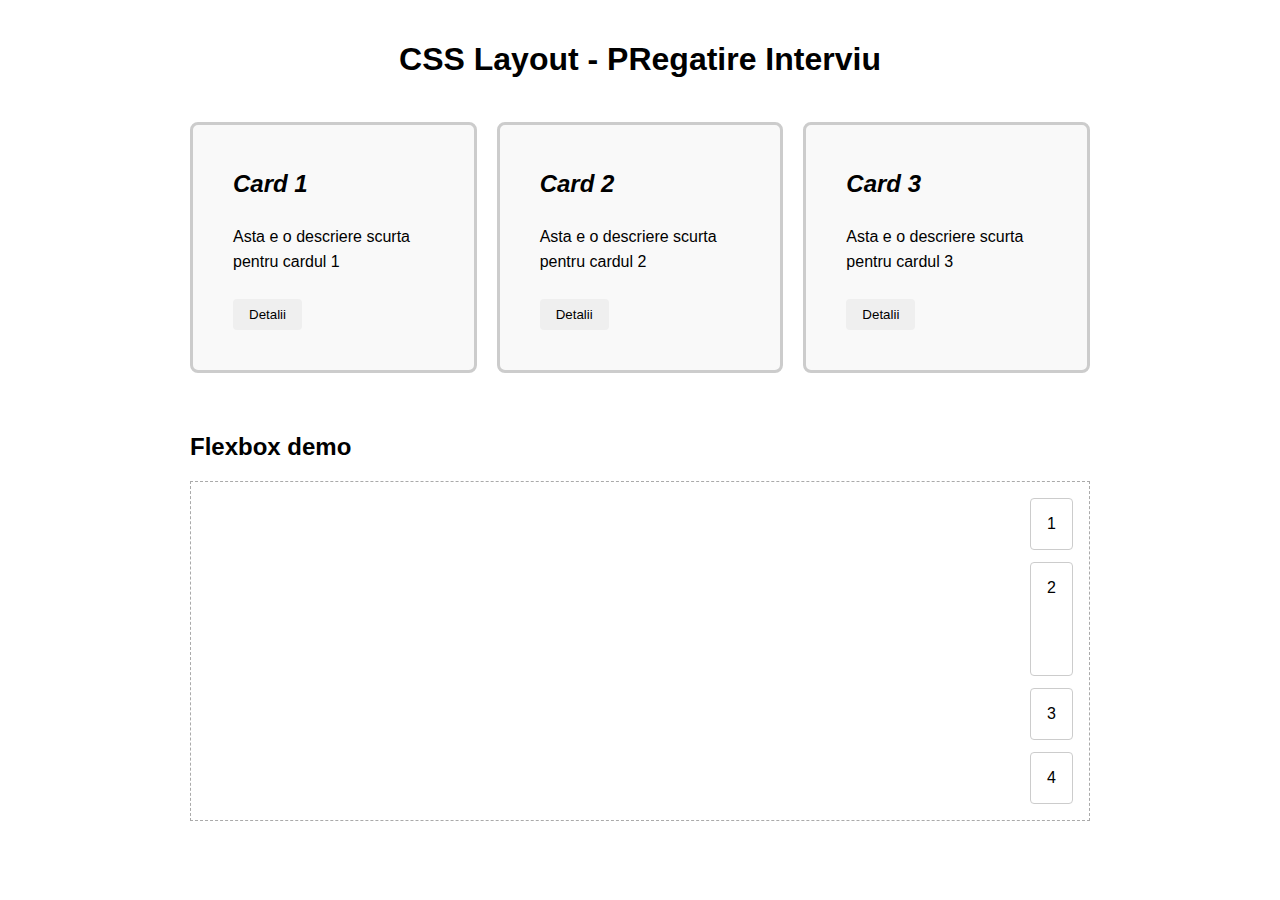
<file: css-layout/index.html>
<!DOCTYPE html>
<html lang="en">
  <head>
    <meta charset="UTF-8" />
    <meta name="viewport" content="width=device-width, initial-scale=1.0" />
    <title>CSS Layout - Pregatire Cognizant</title>
    <link rel="stylesheet" href="styles.css" />
  </head>
  <body>
    <h1>CSS Layout - PRegatire Interviu</h1>
    <section class="cards">
      <div class="card">
        <h2>Card 1</h2>
        <p>Asta e o descriere scurta pentru cardul 1</p>
        <button>Detalii</button>
      </div>

      <div class="card">
        <h2>Card 2</h2>
        <p>Asta e o descriere scurta pentru cardul 2</p>
        <button>Detalii</button>
      </div>

      <div class="card">
        <h2>Card 3</h2>
        <p>Asta e o descriere scurta pentru cardul 3</p>
        <button>Detalii</button>
      </div>
    </section>

    <section class="flex-demo">
      <h2>Flexbox demo</h2>
      <div class="flex-container">
        <div class="flex-item">1</div>
        <div class="flex-item">2</div>
        <div class="flex-item">3</div>
        <div class="flex-item">4</div>
      </div>
    </section>
  </body>
</html>
</file>
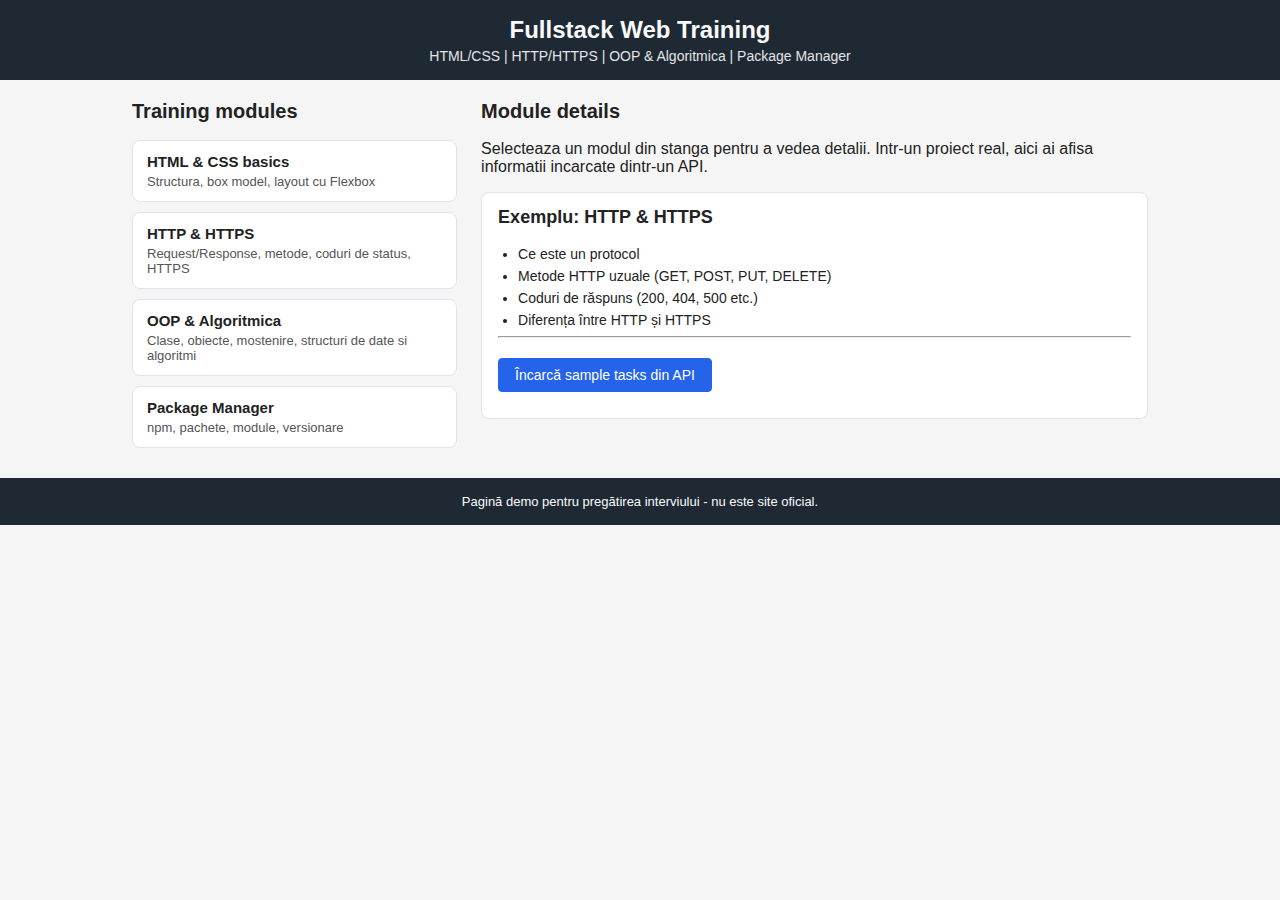
<file: training-app-ui/index.html>
<!DOCTYPE html>
<html lang="en">
  <head>
    <meta charset="UTF-8" />
    <meta name="viewport" content="width=device-width, initial-scale=1.0" />
    <title>Fullstack Web Training - Mockup</title>
    <link rel="stylesheet" href="styles.css" />
  </head>
  <body>
    <header class="site-header">
      <h1>Fullstack Web Training</h1>
      <p class="tagline">
        HTML/CSS | HTTP/HTTPS | OOP & Algoritmica | Package Manager
      </p>
    </header>

    <main class="layout">
      <section class="modules">
        <h2>Training modules</h2>
        <ul class="modules-list">
          <li class="module-card" data-module="html-css">
            <h3>HTML & CSS basics</h3>
            <p>Structura, box model, layout cu Flexbox</p>
          </li>
          <li class="module-card" data-module="http-https">
            <h3>HTTP & HTTPS</h3>
            <p>Request/Response, metode, coduri de status, HTTPS</p>
          </li>
          <li class="module-card" data-module="oop-algo">
            <h3>OOP & Algoritmica</h3>
            <p>Clase, obiecte, mostenire, structuri de date si algoritmi</p>
          </li>
          <li class="module-card" data-module="packages">
            <h3>Package Manager</h3>
            <p>npm, pachete, module, versionare</p>
          </li>
        </ul>
      </section>

      <section class="details">
        <h2>Module details</h2>
        <p>
          Selecteaza un modul din stanga pentru a vedea detalii. Intr-un proiect
          real, aici ai afisa informatii incarcate dintr-un API.
        </p>
        <div class="details-box">
          <h3 id="details-title">Exemplu: HTTP & HTTPS</h3>
          <ul id="details-list">
            <li>Ce este un protocol</li>
            <li>Metode HTTP uzuale (GET, POST, PUT, DELETE)</li>
            <li>Coduri de răspuns (200, 404, 500 etc.)</li>
            <li>Diferența între HTTP și HTTPS</li>
          </ul>

          <hr />
          <button id="load-tasks-btn">Încarcă sample tasks din API</button>
          <ul id="api-tasks"></ul>
        </div>
      </section>
    </main>

    <footer class="site-footer">
      <p>Pagină demo pentru pregătirea interviului - nu este site oficial.</p>
    </footer>
  </body>

  <script>
    const moduleDetails = {
      "html-css": {
        title: "HTML & CSS basics",
        items: [
          "Structura unui document HTML (head, body, elemente de bază)",
          "Box model: content, padding, border, margin",
          "Selectori CSS, clasă vs id",
          "Layout de bază cu Flexbox",
        ],
      },
      "http-https": {
        title: "HTTP & HTTPS",
        items: [
          "Model request/response (metode, URL, headers, body)",
          "Metode HTTP uzuale: GET, POST, PUT, DELETE",
          "Coduri de status: 200, 404, 500 etc.",
          "Ce aduce HTTPS în plus: criptare, certificat, securitate",
        ],
      },
      "oop-algo": {
        title: "OOP & Algoritmică",
        items: [
          "Concepte OOP: clasă, obiect, moștenire, polimorfism",
          "Exemplu de modelare: User, Task, Admin",
          "Probleme de bază pe array/string (sumă, minim, palindrom)",
          "Noțiunea de complexitate: O(1), O(n), O(n^2)",
        ],
      },
      packages: {
        title: "Package managers",
        items: [
          "Ce este un package manager (npm) și de ce îl folosim",
          "Structura fișierului package.json",
          "Diferența între dependencies și devDependencies",
          "Scripturi npm: npm run start, npm run test",
        ],
      },
    };

    const moduleCards = document.querySelectorAll(".module-card");
    const detailsTitle = document.getElementById("details-title");
    const detailsList = document.getElementById("details-list");

    function updateDetails(moduleKey) {
      const details = moduleDetails[moduleKey];
      if (!details) return;
      detailsTitle.textContent = details.title;
      detailsList.innerHTML = "";
      details.items.forEach((text) => {
        const li = document.createElement("li");
        li.textContent = text;
        detailsList.appendChild(li);
      });
    }

    moduleCards.forEach((card) => {
      card.addEventListener("click", () => {
        const key = card.dataset.module;
        updateDetails(key);

        moduleCards.forEach((c) => c.classList.remove("active-module"));
        card.classList.add("active-module");
      });
    });

    const loadTasksBtn = document.getElementById("load-tasks-btn");
    const apiTasksList = document.getElementById("api-tasks");

    async function loadSampleTasks() {
      apiTasksList.innerHTML = "<li>Loading tasks...</li>";
      try {
        const response = await fetch(
          "https://jsonplaceholder.typicode.com/todos?_limit=5"
        );

        if (!response.ok) {
          apiTasksList.innerHTML = `<li>Eroare: status ${response.status}</li>`;
          return;
        }

        const data = await response.json();

        apiTasksList.innerHTML = "";
        data.forEach((todo) => {
          const li = document.createElement("li");
          li.textContent = todo.title;
          apiTasksList.appendChild(li);
        });
      } catch (error) {
        apiTasksList.innerHTML = `<li>Eroare la încărcare: ${error.message}</li>`;
      }
    }

    loadTasksBtn.addEventListener("click", loadSampleTasks);

    function countOccurrences(arr) {
      const freq = {};

      for (const value of arr) {
        if (freq[value] === undefined) {
          freq[value] = 1;
        } else {
          freq[value]++;
        }
      }

      return freq;
    }

    // Test
    console.log(countOccurrences(["a", "b", "a", "c", "b", "a"]));
    // { a: 3, b: 2, c: 1 }

    function firstNonRepeatingChar(str) {
      const freq = {};

      // Prima trecere: număr aparițiile
      for (const ch of str) {
        if (freq[ch] === undefined) {
          freq[ch] = 1;
        } else {
          freq[ch]++;
        }
      }

      // A doua trecere: caut primul cu frecvență 1
      for (const ch of str) {
        if (freq[ch] === 1) {
          return ch;
        }
      }

      return null;
    }

    // Teste
    console.log(firstNonRepeatingChar("abacbd")); // c
    console.log(firstNonRepeatingChar("aabbcc")); // null
    console.log(firstNonRepeatingChar("swiss")); // w
  </script>
</html>
</file>
<file: css-layout/styles.css>
body {
  font-family: Arial, sans-serif;
  max-width: 900px;
  margin: 0 auto;
  padding: 20px;
}

h1 {
  text-align: center;
  margin-bottom: 24px;
}

.cards {
  display: flex;
  flex-direction: row;
  gap: 20px;
  justify-content: center;
}

.card {
  width: 300px;
  margin: 20px auto;
  padding: 40px;
  border: 3px solid #ccc;
  border-radius: 8px;
  background-color: #f9f9f9;
  line-height: 1.6;
}

.card h2 {
  margin-top: 0;
  font-style: italic;
}

.card button {
  display: inline-block;
  padding: 8px 16px;
  margin-top: 8px;
  border: none;
  border-radius: 4px;
  cursor: pointer;
}

.flex-demo {
  margin-top: 40px;
}

.flex-container {
  border: 1px dashed #aaa;
  padding: 16px;
  display: flex;
  gap: 12px;
  flex-direction: column;
  justify-content: center;
  align-items: flex-end;
}

.flex-item {
  padding: 16px;
  border-radius: 4px;
  border: 1px solid #ccc;
  text-align: center;
}

.flex-item:nth-child(2) {
  height: 80px;
}
</file>
<file: training-app-ui/styles.css>
* {
  box-sizing: border-box;
}

body {
  margin: 0;
  font-family: Arial, sans-serif;
  background-color: #f5f5f5;
  color: #222;
}

.site-header,
.site-footer {
  background: #1f2933;
  color: #f9fafb;
  text-align: center;
  padding: 16px 12px;
}

.site-header h1 {
  margin: 0;
  font-size: 24px;
}

.tagline {
  margin: 4px 0 0;
  font-size: 14px;
  opacity: 0.9;
}

.site-footer p {
  margin: 0;
  font-size: 13px;
}

/* Layout-ul cu două coloane (Flexbox) */

.layout {
  max-width: 1040px;
  margin: 0 auto;
  padding: 20px 12px;
  display: flex;
  gap: 24px;
}

.modules {
  flex: 0 0 32%;
}

.details {
  flex: 1;
}

/* Listă de module (carduri) */

.modules h2,
.details h2 {
  margin-top: 0;
  font-size: 20px;
}

.modules-list {
  list-style: none;
  padding: 0;
  margin: 12px 0 0;
}

.module-card {
  background: #ffffff;
  border-radius: 8px;
  padding: 12px 14px;
  margin-bottom: 10px;
  border: 1px solid #e1e4e8;
  cursor: pointer;
  transition: transform 0.1s ease, box-shadow 0.1s ease;
}

.module-card h3 {
  margin: 0 0 4px;
  font-size: 15px;
}

.module-card p {
  margin: 0;
  font-size: 13px;
  color: #555;
}

.module-card:hover {
  transform: translateY(-2px);
  box-shadow: 0 2px 6px rgba(0, 0, 0, 0.08);
}

.module-card.active-module {
  border-color: #2563eb;
  box-shadow: 0 0 0 2px rgba(37, 99, 235, 0.2);
}

/* Detalii modul (dreapta) */

.details-box {
  margin-top: 12px;
  background: #ffffff;
  border-radius: 8px;
  border: 1px solid #e1e4e8;
  padding: 14px 16px;
}

.details-box h3 {
  margin-top: 0;
  font-size: 18px;
}

.details-box ul {
  padding-left: 20px;
  margin: 8px 0 0;
}

.details-box li {
  margin-bottom: 6px;
  font-size: 14px;
}

#load-tasks-btn {
  margin-top: 12px;
  padding: 8px 16px;
  border-radius: 4px;
  border: 1px solid #2563eb;
  background-color: #2563eb;
  color: white;
  cursor: pointer;
  font-size: 14px;
}

#load-tasks-btn:hover {
  background-color: #1e40af;
  border-color: #1e40af;
}

#api-tasks {
  margin-top: 12px;
  padding-left: 20px;
  font-size: 14px;
}

@media (max-width: 768px) {
  .layout {
    flex-direction: column;
  }

  .modules,
  .details {
    flex: 1 1 auto;
  }
}
</file>
